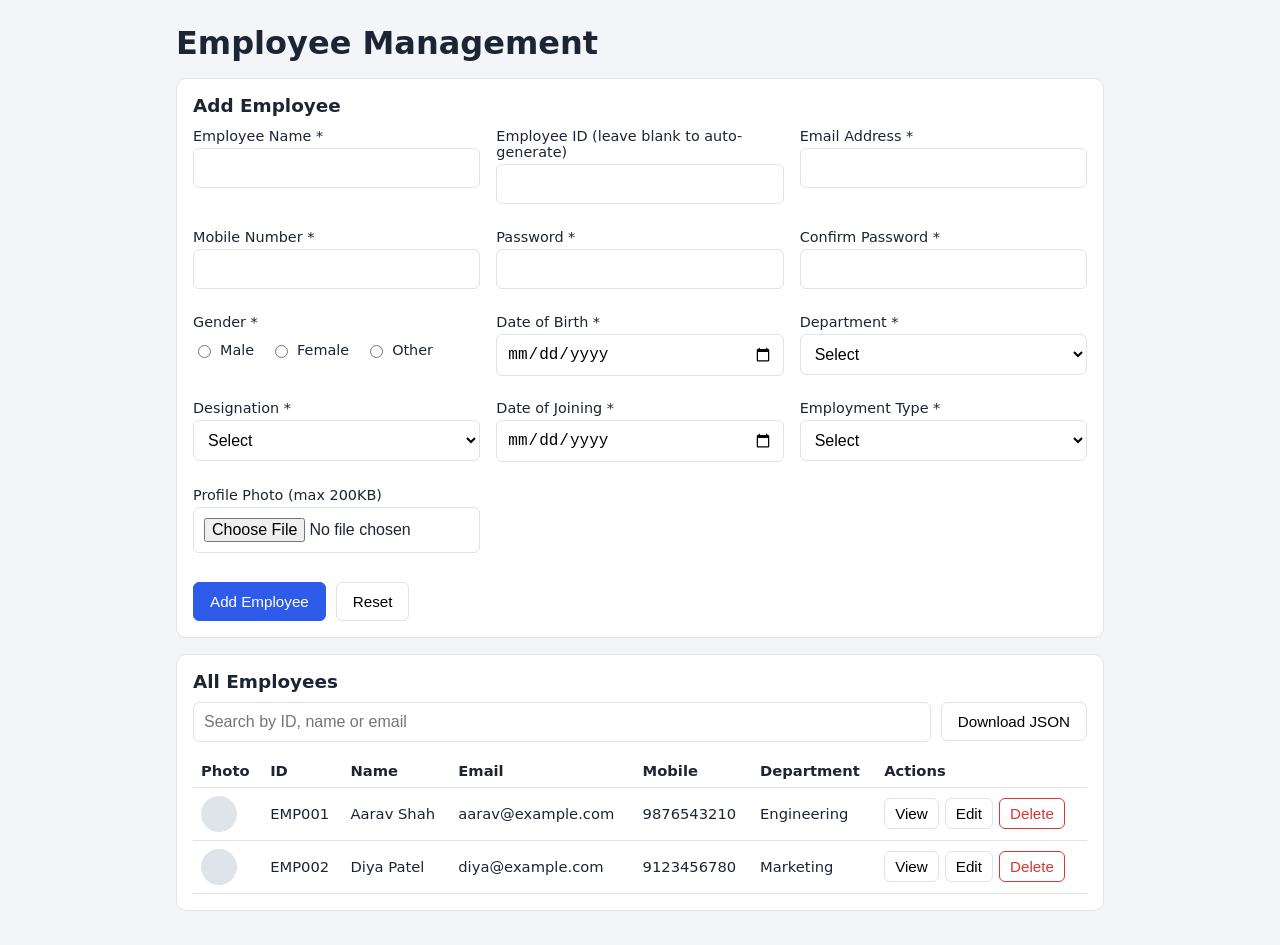
<file: index.html>
<!DOCTYPE html>
<html lang="en">
<head>
  <meta charset="UTF-8">
  <meta name="viewport" content="width=device-width, initial-scale=1">
  <title>Employee Management</title>
  <link rel="stylesheet" href="style.css">
</head>
<body>
  <div id="toast" class="toast"></div>

  <main>
    <h1>Employee Management</h1>

    <section class="card">
      <h2 id="formTitle">Add Employee</h2>
      <form id="empForm" novalidate>
        <div id="fields"></div>
        <div class="actions">
          <button type="submit" id="submitBtn" class="primary">Add Employee</button>
          <button type="button" id="resetBtn" class="secondary">Reset</button>
        </div>
      </form>
    </section>

    <section class="card">
      <div class="toolbar">
        <h2>All Employees</h2>
        <input type="search" id="search" placeholder="Search by ID, name or email">
        <button id="exportBtn" class="secondary">Download JSON</button>
      </div>
      <div class="table-wrap">
        <table>
          <thead>
            <tr><th>Photo</th><th>ID</th><th>Name</th><th>Email</th><th>Mobile</th><th>Department</th><th>Actions</th></tr>
          </thead>
          <tbody id="tableBody"></tbody>
        </table>
      </div>
    </section>

    <section class="card" id="details" hidden></section>
  </main>

  <script src="script.js"></script>
</body>
</html>
</file>
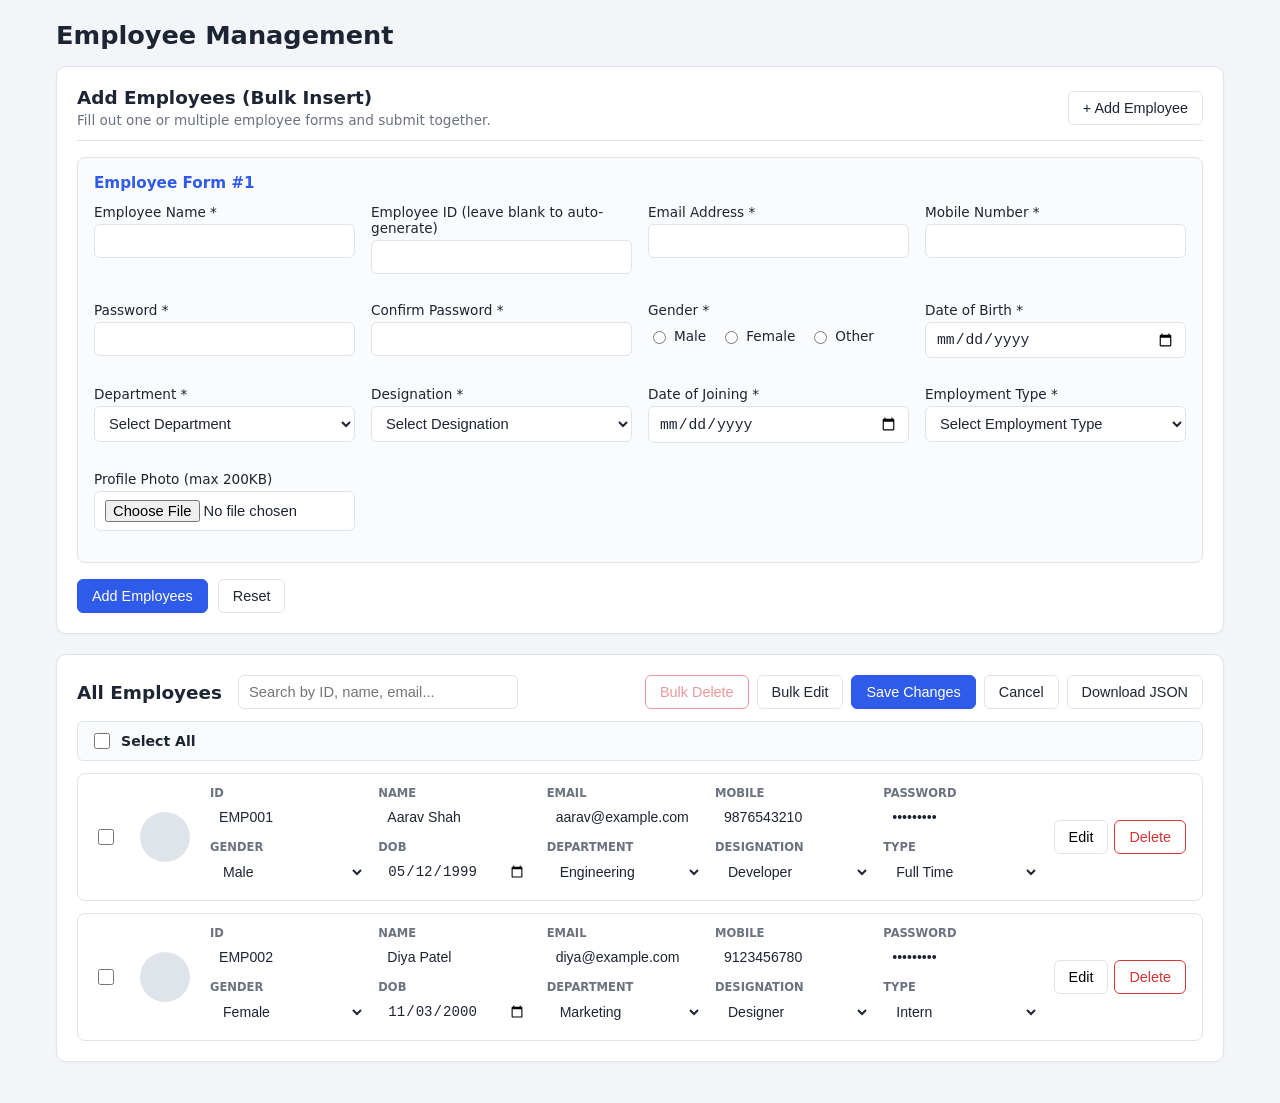
<file: task2-employee-management-11-10-2026/index.html>
<!DOCTYPE html>
<html lang="en">
<head>
  <meta charset="UTF-8">
  <meta name="viewport" content="width=device-width, initial-scale=1.0">
  <title>Employee Management - Bulk Operations</title>
  <link rel="stylesheet" href="style.css">
</head>
<body>
  <div id="toast" class="toast"></div>

  <main>
    <header class="app-header">
      <h1>Employee Management</h1>
    </header>

    <!-- SECTION 1: BULK INSERT / ADD EMPLOYEE -->
    <section class="card form-section">
      <div class="card-header">
        <div>
          <h2>Add Employees (Bulk Insert)</h2>
          <p class="subtitle">Fill out one or multiple employee forms and submit together.</p>
        </div>
        <button type="button" id="addMoreBtn" class="secondary">+ Add Employee</button>
      </div>

      <form id="bulkInsertForm" novalidate>
        <div id="formsContainer"></div>
        <div class="actions">
          <button type="submit" id="submitBulkBtn" class="primary">Add Employees</button>
          <button type="button" id="resetInsertBtn" class="secondary">Reset</button>
        </div>
      </form>
    </section>

    <!-- SECTION 2, 3, 4, 5: ALL EMPLOYEES / BULK EDIT & BULK DELETE -->
    <section class="card list-section">
      <div class="toolbar">
        <div class="toolbar-title-wrap">
          <h2>All Employees</h2>
          <input type="search" id="search" placeholder="Search by ID, name, email...">
        </div>

        <div class="toolbar-actions">
          <!-- Selection Counter & Bulk Delete -->
          <div id="selectionBadge" class="selection-badge" hidden>
            <span id="selectedCountText">0 selected</span>
          </div>
          <button type="button" id="bulkDeleteBtn" class="danger" disabled>Bulk Delete</button>

          <!-- Bulk Edit & Actions -->
          <button type="button" id="bulkEditBtn" class="secondary">Bulk Edit</button>
          <div id="bulkEditActions" class="bulk-edit-actions" hidden>
            <button type="button" id="saveBulkEditBtn" class="primary">Save Changes</button>
            <button type="button" id="cancelBulkEditBtn" class="secondary">Cancel</button>
          </div>

          <button type="button" id="exportBtn" class="secondary">Download JSON</button>
        </div>
      </div>

      <!-- Selection & Table Control Header -->
      <div class="list-controls-bar">
        <label class="select-all-label">
          <input type="checkbox" id="selectAllCheckbox">
          <span>Select All</span>
        </label>
      </div>

      <!-- Employee List Container (Cards / Non-static Rows) -->
      <div id="employeeList" class="employee-list"></div>
    </section>

    <!-- DETAILS VIEW MODAL/DRAWER -->
    <section class="card" id="details" hidden></section>
  </main>

  <script src="script.js"></script>
</body>
</html>
</file>
<file: style.css>
:root { --bg:#f3f5f9; --card:#fff; --text:#1d2433; --muted:#6b7280; --line:#dfe3ea; --brand:#2f5bea; --danger:#d93636; --ok:#1f9d55; }
* { box-sizing: border-box; }
body { margin:0; font-family: system-ui, Arial, sans-serif; background:var(--bg); color:var(--text); }
main { max-width:960px; margin:0 auto; padding:16px; }
h1 { margin:8px 0 16px; }
h2 { margin:0 0 12px; font-size:1.15rem; }
.card { background:var(--card); border:1px solid var(--line); border-radius:10px; padding:16px; margin-bottom:16px; }

#fields { display:grid; grid-template-columns:repeat(auto-fit, minmax(240px, 1fr)); gap:12px 16px; }
.field label { display:block; font-size:.9rem; margin-bottom:4px; }
input, select { width:100%; padding:10px; border:1px solid var(--line); border-radius:6px; font-size:1rem; background:#fff; }
input:focus, select:focus, button:focus-visible { outline:2px solid var(--brand); outline-offset:1px; }
.field.invalid input, .field.invalid select { border-color:var(--danger); }
.radios { display:flex; gap:16px; padding:8px 0; }
.radios label { display:flex; align-items:center; gap:6px; margin:0; }
.radios input { width:auto; }
.error { color:var(--danger); font-size:.8rem; min-height:1em; display:block; }

button { padding:10px 16px; border-radius:6px; border:1px solid var(--line); font-size:.95rem; cursor:pointer; background:#fff; }
button.primary { background:var(--brand); border-color:var(--brand); color:#fff; }
button.danger { color:var(--danger); border-color:var(--danger); }
.actions { display:flex; gap:10px; margin-top:16px; }

.toolbar { display:flex; flex-wrap:wrap; gap:10px; align-items:center; margin-bottom:12px; }
.toolbar h2 { margin:0; flex:1 1 100%; }
.toolbar input { flex:1 1 200px; width:auto; }
.table-wrap { overflow-x:auto; }
table { width:100%; border-collapse:collapse; font-size:.92rem; }
th, td { text-align:left; padding:8px; border-bottom:1px solid var(--line); white-space:nowrap; }
td .row-actions { display:flex; gap:6px; }
td button { padding:6px 10px; }
.avatar { width:36px; height:36px; border-radius:50%; object-fit:cover; background:var(--line); display:block; }
.empty { text-align:center; color:var(--muted); padding:20px; }

#details dl { display:grid; grid-template-columns:140px 1fr; gap:6px 12px; margin:0; }
#details dt { color:var(--muted); }
#details dd { margin:0; word-break:break-word; }
#details .avatar { width:80px; height:80px; margin-bottom:12px; }

.toast { position:fixed; top:16px; right:16px; left:16px; max-width:360px; margin-left:auto; padding:12px 16px; border-radius:8px; color:#fff; opacity:0; pointer-events:none; transition:opacity .2s; z-index:10; }
.toast.show { opacity:1; }
.toast.success { background:var(--ok); }
.toast.error { background:var(--danger); }

@media (max-width:480px) { .actions button { flex:1; } #details dl { grid-template-columns:1fr; } }
</file>
<file: task2-employee-management-11-10-2026/style.css>
:root {
  --bg: #f3f5f9;
  --card: #ffffff;
  --text: #1d2433;
  --muted: #6b7280;
  --line: #dfe3ea;
  --brand: #2f5bea;
  --brand-hover: #1e45c7;
  --danger: #d93636;
  --danger-hover: #b52626;
  --ok: #1f9d55;
  --highlight-bg: #fffbf0;
  --highlight-border: #f59e0b;
}

* { box-sizing: border-box; }
body { margin: 0; font-family: system-ui, -apple-system, Segoe UI, Roboto, Arial, sans-serif; background: var(--bg); color: var(--text); }
main { max-width: 1200px; margin: 0 auto; padding: 20px 16px; }
h1 { margin: 0 0 16px; font-size: 1.6rem; }
h2 { margin: 0; font-size: 1.15rem; }
.subtitle { margin: 4px 0 0; font-size: 0.85rem; color: var(--muted); }

.card {
  background: var(--card);
  border: 1px solid var(--line);
  border-radius: 10px;
  padding: 20px;
  margin-bottom: 20px;
  box-shadow: 0 1px 3px rgba(0,0,0,0.04);
}

.card-header {
  display: flex;
  justify-content: space-between;
  align-items: center;
  margin-bottom: 16px;
  padding-bottom: 12px;
  border-bottom: 1px solid var(--line);
}

/* ================= FORMS & BULK INSERT ================= */
.employee-entry-block {
  border: 1px solid var(--line);
  border-radius: 8px;
  padding: 16px;
  margin-bottom: 16px;
  background: #fafbfc;
  position: relative;
}

.entry-header {
  display: flex;
  justify-content: space-between;
  align-items: center;
  margin-bottom: 12px;
}
.entry-title { font-weight: 600; color: var(--brand); font-size: 0.95rem; }

.form-grid {
  display: grid;
  grid-template-columns: repeat(auto-fit, minmax(220px, 1fr));
  gap: 12px 16px;
}

.field label { display: block; font-size: 0.85rem; font-weight: 500; margin-bottom: 4px; }
input, select {
  width: 100%;
  padding: 8px 10px;
  border: 1px solid var(--line);
  border-radius: 6px;
  font-size: 0.92rem;
  background: #fff;
  color: var(--text);
  transition: border-color .15s, box-shadow .15s;
}

input:focus, select:focus, button:focus-visible {
  outline: 2px solid var(--brand);
  outline-offset: 1px;
}

.field.invalid input, .field.invalid select { border-color: var(--danger); }
.error { color: var(--danger); font-size: 0.78rem; min-height: 1.1em; display: block; margin-top: 2px; }

.radios { display: flex; gap: 14px; padding: 6px 0; }
.radios label { display: flex; align-items: center; gap: 5px; margin: 0; font-weight: normal; cursor: pointer; }
.radios input { width: auto; }

/* ================= BUTTONS ================= */
button {
  padding: 8px 14px;
  border-radius: 6px;
  border: 1px solid var(--line);
  font-size: 0.9rem;
  font-weight: 500;
  cursor: pointer;
  background: #fff;
  display: inline-flex;
  align-items: center;
  justify-content: center;
  transition: all .15s ease-in-out;
}
button:hover:not(:disabled) { background: #f3f4f6; }
button.primary { background: var(--brand); border-color: var(--brand); color: #fff; }
button.primary:hover:not(:disabled) { background: var(--brand-hover); }
button.secondary { background: #fff; border-color: var(--line); color: var(--text); }
button.danger { color: var(--danger); border-color: var(--danger); }
button.danger:hover:not(:disabled) { background: var(--danger); color: #fff; }
button:disabled { opacity: 0.5; cursor: not-allowed; }
.actions { display: flex; gap: 10px; margin-top: 16px; }

/* ================= TOOLBAR & CONTROLS ================= */
.toolbar {
  display: flex;
  flex-wrap: wrap;
  justify-content: space-between;
  align-items: center;
  gap: 12px;
  margin-bottom: 12px;
}
.toolbar-title-wrap { display: flex; align-items: center; gap: 16px; flex: 1 1 320px; }
.toolbar-title-wrap input { max-width: 280px; }
.toolbar-actions { display: flex; align-items: center; gap: 8px; flex-wrap: wrap; }
.bulk-edit-actions { display: inline-flex; gap: 8px; }

.selection-badge {
  background: #eef2ff;
  color: var(--brand);
  padding: 6px 12px;
  border-radius: 20px;
  font-size: 0.85rem;
  font-weight: 600;
}

.list-controls-bar {
  padding: 8px 12px;
  background: #f8fafc;
  border: 1px solid var(--line);
  border-radius: 6px;
  margin-bottom: 12px;
  display: flex;
  align-items: center;
}
.select-all-label {
  display: inline-flex;
  align-items: center;
  gap: 8px;
  font-size: 0.88rem;
  font-weight: 600;
  cursor: pointer;
}
.select-all-label input { width: 16px; height: 16px; cursor: pointer; }

/* ================= EMPLOYEE CARDS / ROW LAYOUT ================= */
.employee-list { display: flex; flex-direction: column; gap: 12px; }

.emp-card {
  display: grid;
  grid-template-columns: 32px 56px 1fr auto;
  align-items: center;
  gap: 14px;
  padding: 12px 16px;
  background: #fff;
  border: 1px solid var(--line);
  border-radius: 8px;
  transition: border-color .2s, box-shadow .2s;
}

.emp-card.selected { border-color: var(--brand); background: #fcfdff; }
.emp-card .row-select { width: 16px; height: 16px; cursor: pointer; }

.emp-avatar-wrap {
  width: 50px;
  height: 50px;
  position: relative;
  display: flex;
  align-items: center;
  justify-content: center;
}
.avatar {
  width: 50px;
  height: 50px;
  border-radius: 50%;
  object-fit: cover;
  background: var(--line);
  display: block;
}

/* Fields Grid inside card */
.emp-controls-grid {
  display: grid;
  grid-template-columns: repeat(auto-fit, minmax(130px, 1fr));
  gap: 8px 12px;
  align-items: center;
}
.emp-controls-grid .ctrl-item { display: flex; flex-direction: column; }
.emp-controls-grid label {
  font-size: 0.72rem;
  color: var(--muted);
  text-transform: uppercase;
  margin-bottom: 2px;
  font-weight: 600;
}

/* Base state: Inputs look clean, subtle and legible */
.emp-controls-grid input,
.emp-controls-grid select {
  font-size: 0.88rem;
  padding: 6px 8px;
  border: 1px solid transparent;
  background: transparent;
  color: var(--text);
  pointer-events: none;
}
.emp-controls-grid .file-input-wrap { display: none; }

/* Active editing state (Bulk Edit or Individual Edit) */
.is-editing .emp-controls-grid input,
.is-editing .emp-controls-grid select {
  pointer-events: auto;
  border: 1px solid var(--line);
  background: #ffffff;
  border-radius: 4px;
}

/* Prominent highlight when bulk edit mode is active */
.bulk-edit-mode .emp-card .emp-controls-grid input:not([readonly]),
.bulk-edit-mode .emp-card .emp-controls-grid select {
  border-color: var(--highlight-border);
  background-color: var(--highlight-bg);
}
.bulk-edit-mode .emp-controls-grid .file-input-wrap,
.is-editing .emp-controls-grid .file-input-wrap { display: block; }
.bulk-edit-mode .emp-controls-grid .file-input-wrap input { pointer-events: auto; }

.emp-actions { display: flex; gap: 6px; }
.empty-msg { text-align: center; color: var(--muted); padding: 30px; }

/* Details card */
#details dl { display: grid; grid-template-columns: 140px 1fr; gap: 6px 12px; margin: 0; }
#details dt { color: var(--muted); }
#details dd { margin: 0; word-break: break-word; }

/* Toast */
.toast {
  position: fixed;
  top: 16px;
  right: 16px;
  left: 16px;
  max-width: 360px;
  margin-left: auto;
  padding: 12px 16px;
  border-radius: 8px;
  color: #fff;
  opacity: 0;
  pointer-events: none;
  transition: opacity .2s;
  z-index: 100;
}
.toast.show { opacity: 1; }
.toast.success { background: var(--ok); }
.toast.error { background: var(--danger); }

@media (max-width: 900px) {
  .emp-card {
    grid-template-columns: 32px 1fr;
    gap: 10px;
  }
  .emp-avatar-wrap { grid-column: 2; }
  .emp-controls-grid { grid-column: 1 / -1; }
  .emp-actions { grid-column: 1 / -1; justify-content: flex-end; }
}
</file>
